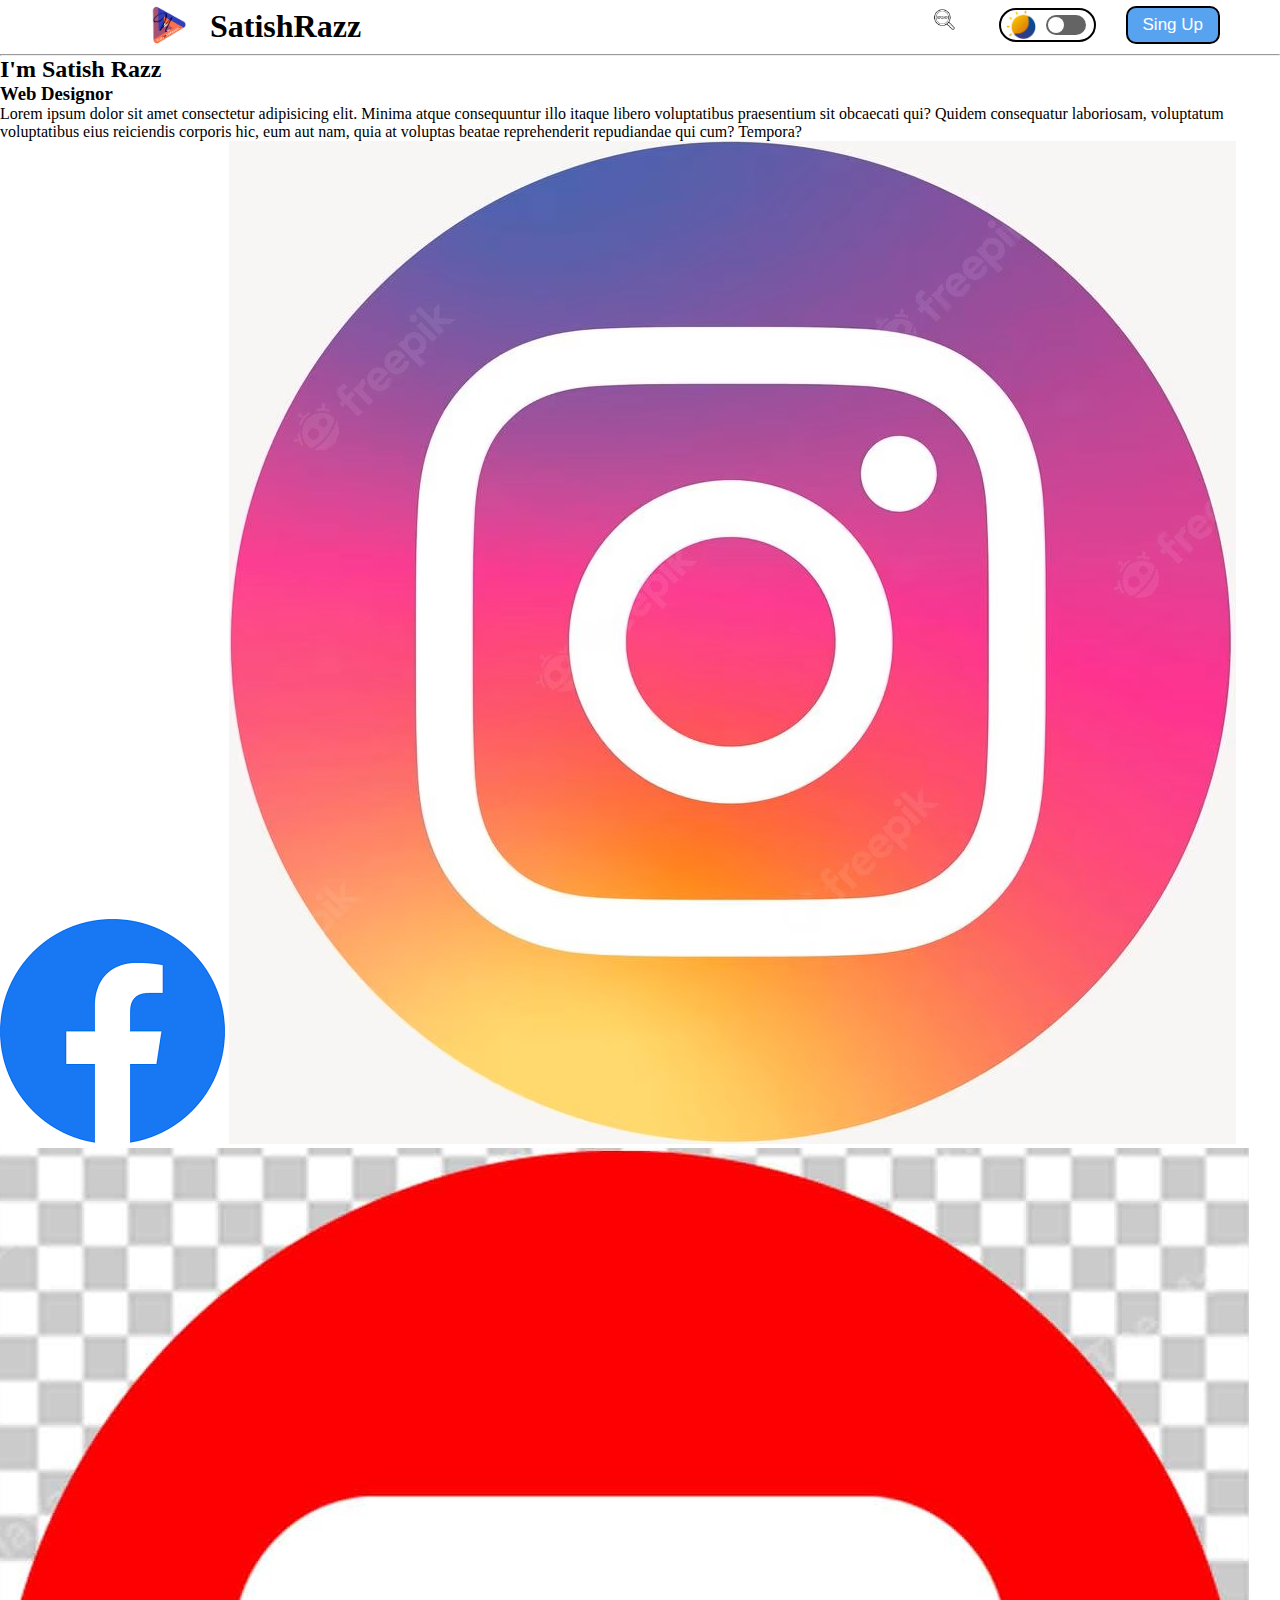
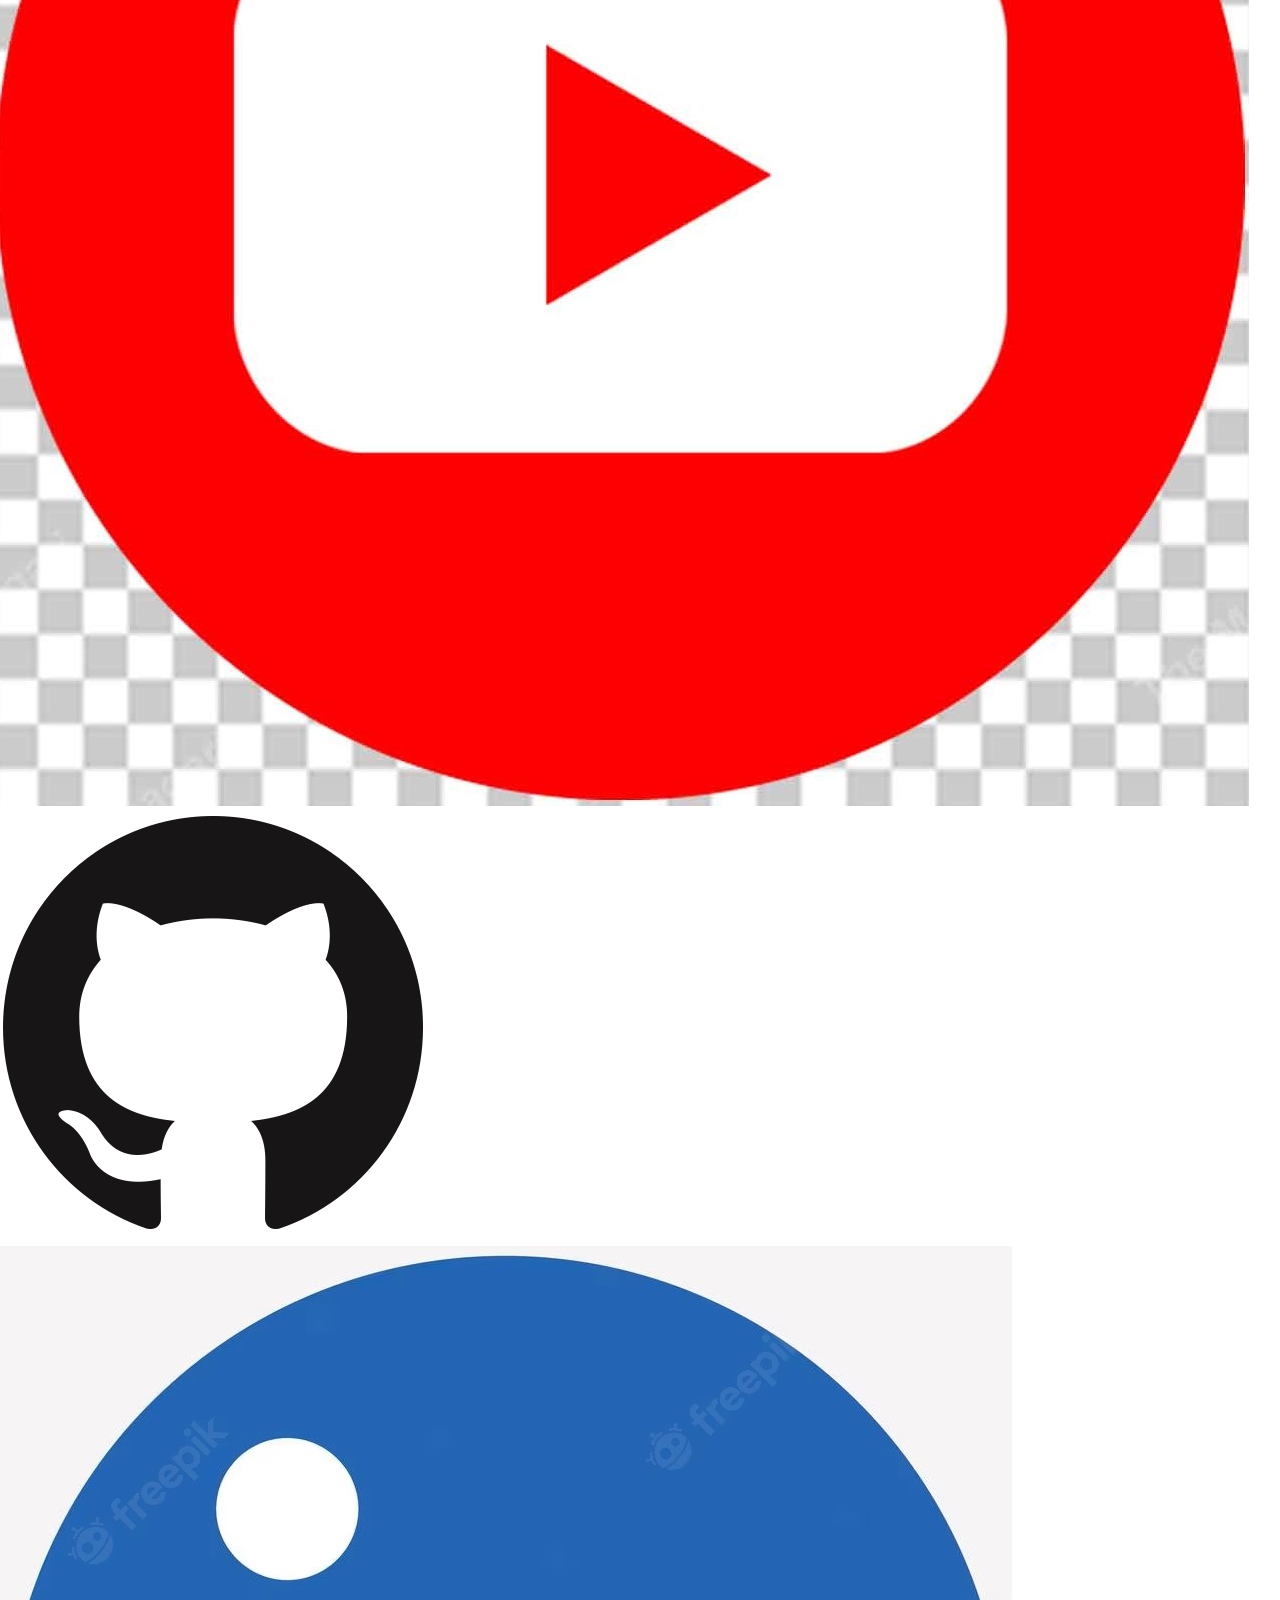
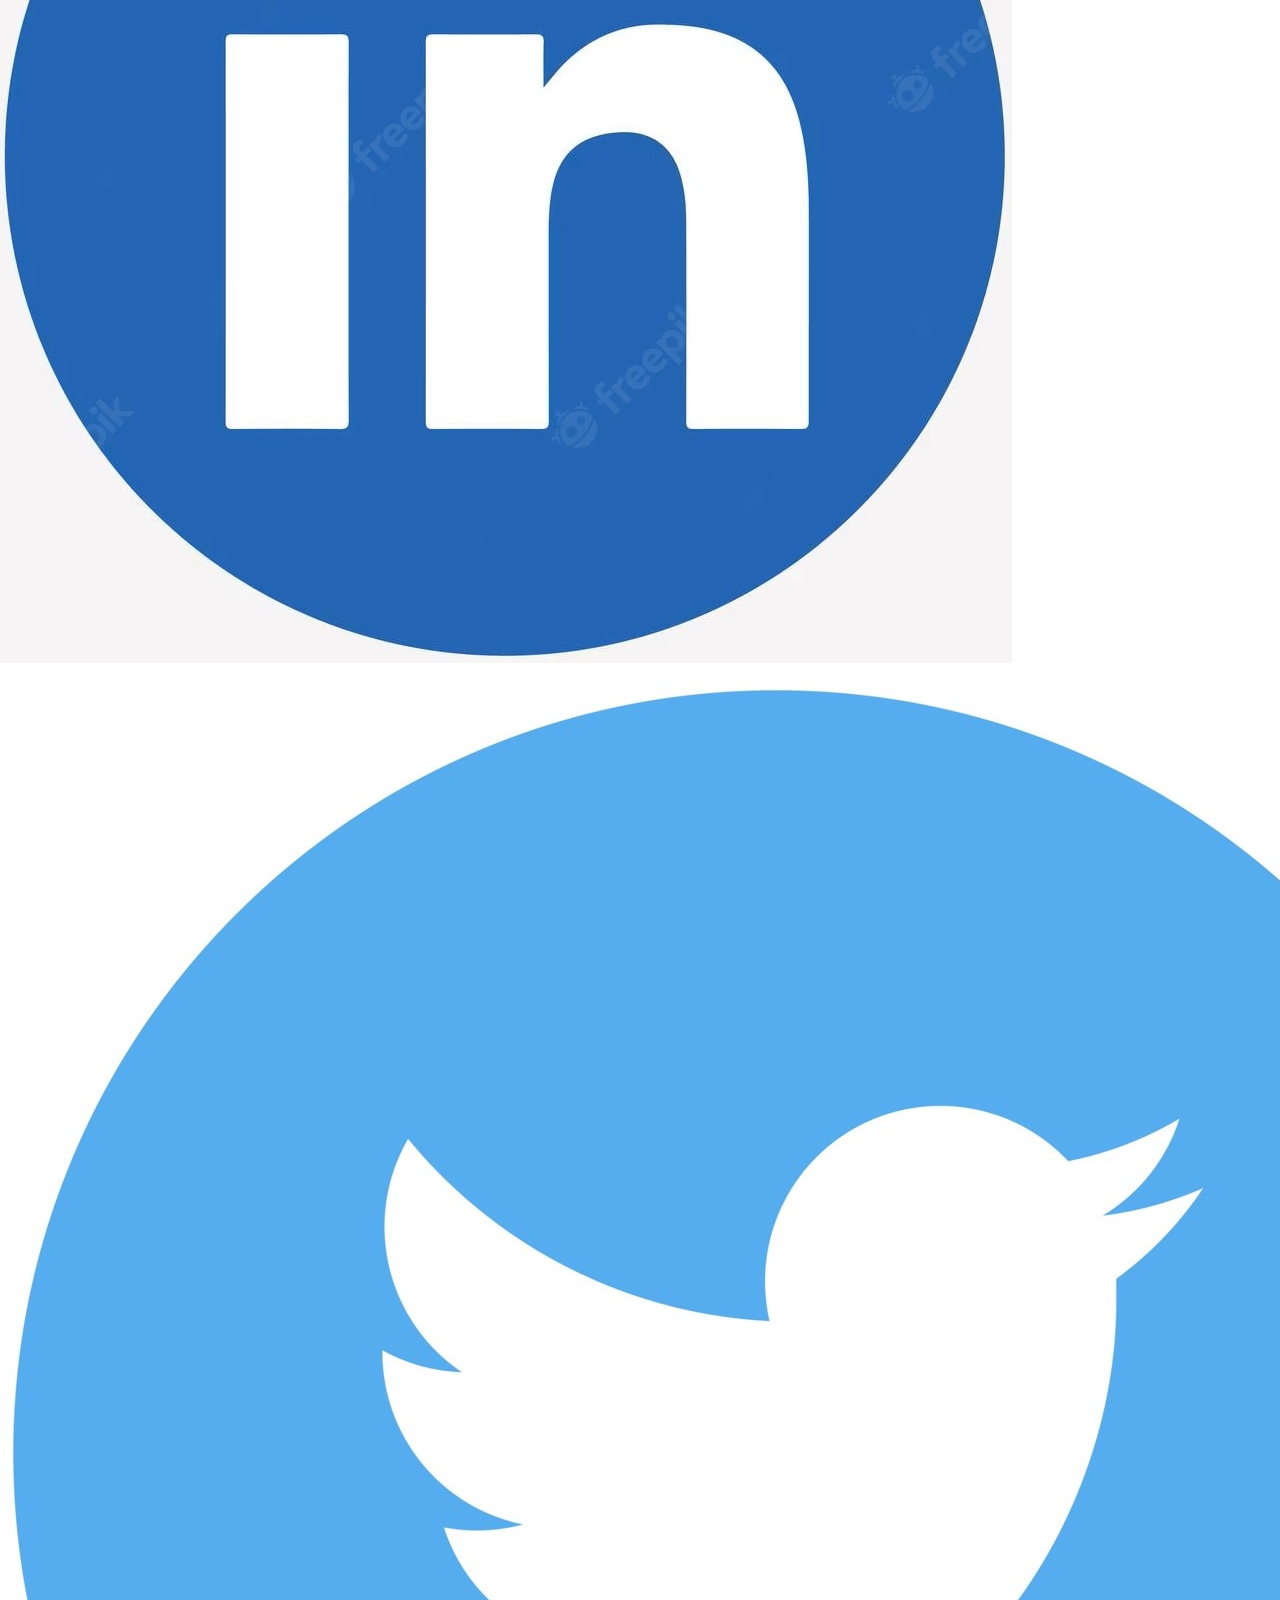
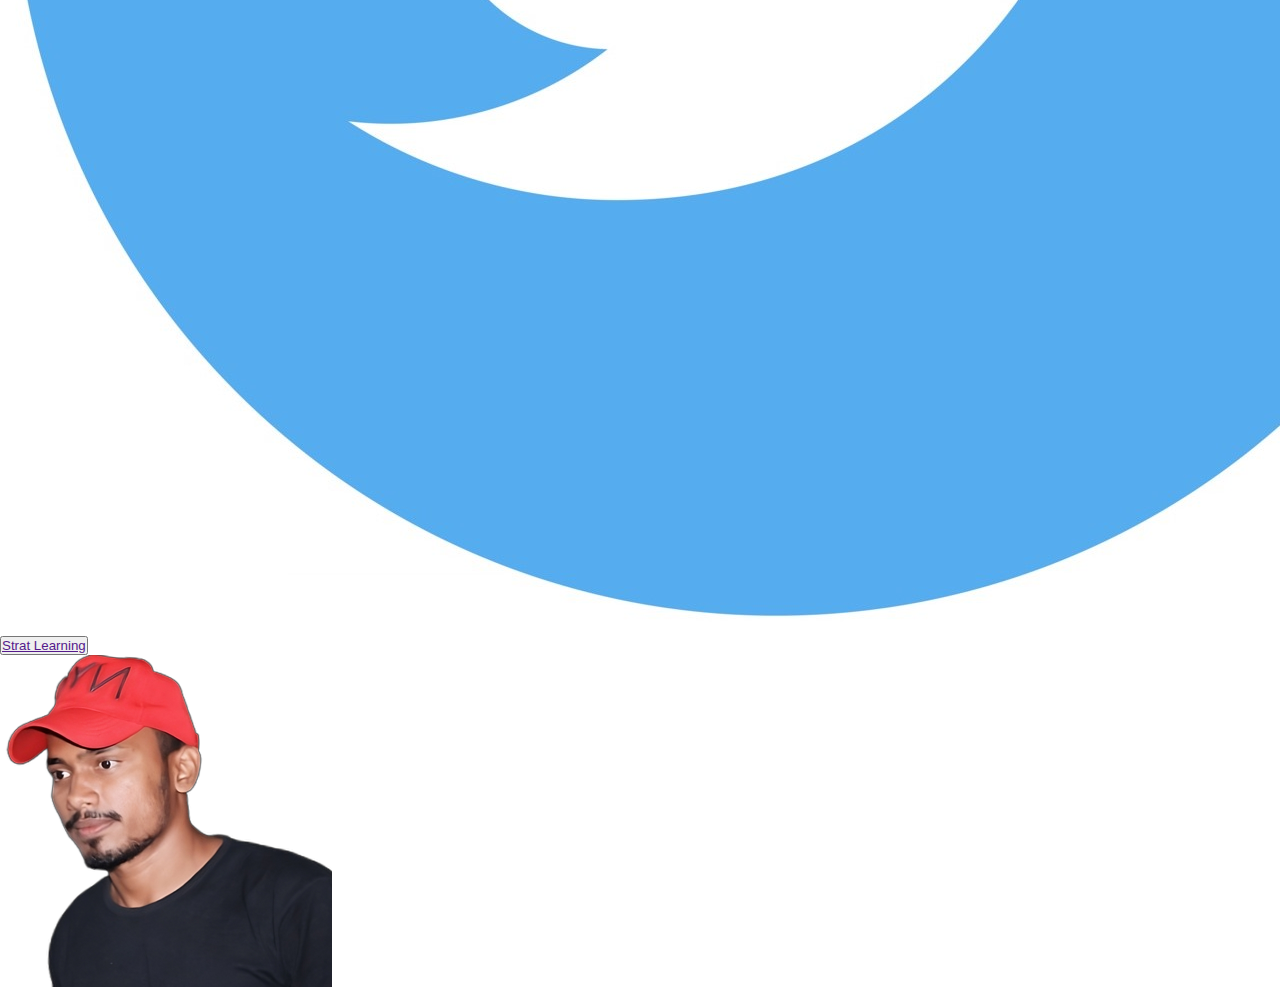
<file: own task/index.html>
<!DOCTYPE html>
<html lang="en">

<head>
    <meta charset="UTF-8">
    <meta name="viewport" content="width=device-width, initial-scale=1.0">
    <title>Portfolio</title>
    <link rel="shortcut icon" href="images/MyLogo.png" type="image/x-icon">
    <link rel="stylesheet" href="styles.css">
    <script src="index.js"></script>
    <script src="index2.js"></script>
</head>

<body>
    <header>
        <img id="logo" src="images/MyLogo.png" alt="logo">
        <h1 id="tname">SatishRazz</h1>
    </header>

    <a id="loginbtn" href="#">Sing Up</a>
    <div class="darkmode">
        <div class="toggle-container">
            <label class="switch">
                <input type="checkbox" id="mode-toggle">
                <span class="slider round"></span>
            </label>
        </div>
        <img src="images/sunimge.png" id="modeimg">
    </div>
    <div class="search-container">
        <div class="search-box">
            <input type="text" placeholder="Search..." id="searchInput">
            <button type="button" id="searchButton" class="search-button">
                <span class="search-icon"><img src="images/searchicon2.png" alt=""></span>
            </button>
        </div>
    </div>
    <hr>
    <main>
        <div class="content">
            <h2> I'm Satish Razz</h2>
            <h3>Web Designor</h3>
            <p>Lorem ipsum dolor sit amet consectetur adipisicing elit. Minima
                atque consequuntur illo itaque libero voluptatibus praesentium
                sit obcaecati qui? Quidem consequatur laboriosam, voluptatum
                voluptatibus eius reiciendis corporis hic, eum aut nam, quia at
                voluptas beatae reprehenderit repudiandae qui cum? Tempora?
        </div>

        <div class="icons">
            <a href="#"><img src="images/FB.png" alt="Facebook"></a>
            <a href="#"><img src="images/instagram.jpg" alt="Instagram"></a>
            <a href="#"><img src="images/YT.jpg" alt="Youtube"></a>
            <a href="#"><img src="images/GitHub.png" alt="Githud"></a>
            <a href="#"><img src="images/linkedin.jpg" alt=".in"></a>
            <a href="#"><img src="images/twitter.jpg" alt="Twiter"></a>
        </div>
        <button class="btn3"><a href>Strat Learning</a></button>
        <div>
            <img src="images/photo1.png" alt="image">
        </div>
    </main>
</body>

</html>
</file>
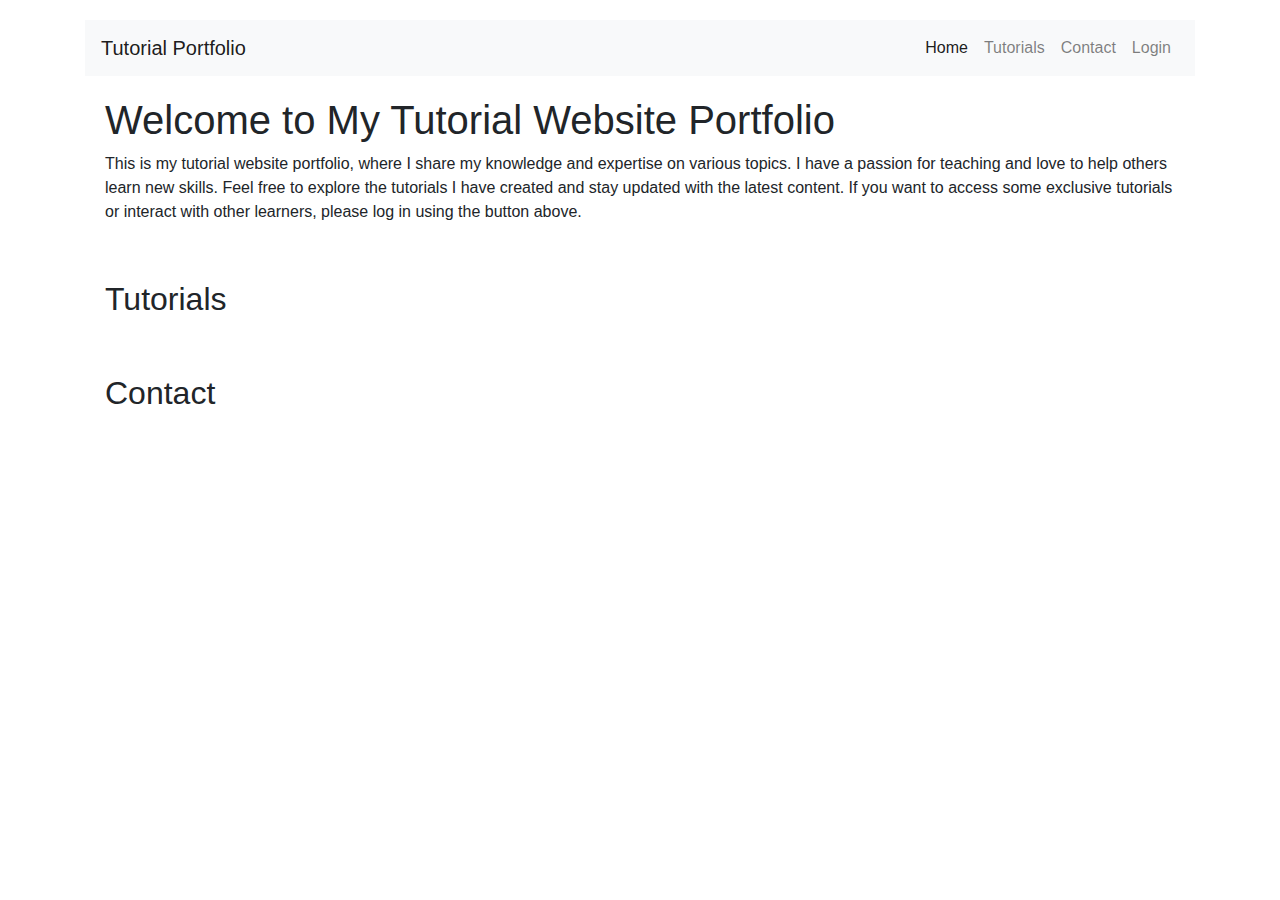
<file: Testing/ChatGPT/index.html>
<!DOCTYPE html>
<html lang="en">
    <head>
        <meta charset="UTF-8">
        <meta name="viewport" content="width=device-width, initial-scale=1.0">
        <title>Tutorial Website Portfolio</title>
        <!-- Latest compiled and minified CSS -->
        <link rel="stylesheet"
            href="https://maxcdn.bootstrapcdn.com/bootstrap/4.5.2/css/bootstrap.min.css">
        <!-- Your custom CSS file (if any) -->
        <link rel="stylesheet" href="styles.css">
    </head>
    <body>
        <!-- Your content will go here -->
        <div class="container">
            <!-- Navbar -->
            <nav class="navbar navbar-expand-lg navbar-light bg-light">
                <a class="navbar-brand" href="#">Tutorial Portfolio</a>
                <button class="navbar-toggler" type="button"
                    data-toggle="collapse" data-target="#navbarNav"
                    aria-controls="navbarNav" aria-expanded="false"
                    aria-label="Toggle navigation">
                    <span class="navbar-toggler-icon"></span>
                </button>
                <div class="collapse navbar-collapse" id="navbarNav">
                    <ul class="navbar-nav ml-auto">
                        <li class="nav-item active">
                            <a class="nav-link" href="#home">Home</a>
                        </li>
                        <li class="nav-item">
                            <a class="nav-link" href="#tutorials">Tutorials</a>
                        </li>
                        <li class="nav-item">
                            <a class="nav-link" href="#contact">Contact</a>
                        </li>
                        <li class="nav-item">
                            <a class="nav-link" href="#" data-toggle="modal"
                                data-target="#loginModal">Login</a>
                        </li>
                    </ul>
                </div>
            </nav>

            <!-- Login Popup -->
            <div class="modal fade" id="loginModal" tabindex="-1" role="dialog"
                aria-labelledby="loginModalLabel"
                aria-hidden="true">
                <!-- Your login modal content from the previous tutorial goes here -->
            </div>
            <!-- jQuery -->
            <script src="https://code.jquery.com/jquery-3.6.0.min.js"></script>

            <!-- Popper.js (required by Bootstrap) -->
            <script
                src="https://cdnjs.cloudflare.com/ajax/libs/popper.js/2.10.2/umd/popper.min.js"></script>

            <!-- Bootstrap JS -->
            <script
                src="https://maxcdn.bootstrapcdn.com/bootstrap/4.5.2/js/bootstrap.min.js"></script>

            <!-- Your custom JavaScript -->
            <script>
    $(document).ready(function () {
        // Show the login modal when the "Login" link is clicked
        $("#loginLink").click(function () {
            $("#loginModal").modal("show");
        });

        // Hide the login modal when the close button or backdrop is clicked
        $("#loginModal .close, #loginModal .modal-footer button").click(function () {
            $("#loginModal").modal("hide");
        });
    });
        </script>

            <!-- Home Section -->
            <div id="home" class="content">
                <h1>Welcome to My Tutorial Website Portfolio</h1>
                <p>
                    This is my tutorial website portfolio, where I share my
                    knowledge and expertise on various topics.
                    I have a passion for teaching and love to help others learn
                    new skills.
                    Feel free to explore the tutorials I have created and stay
                    updated with the latest content.
                    If you want to access some exclusive tutorials or interact
                    with other learners, please log in using the button above.
                </p>
            </div>

            <!-- Tutorials Section -->
            <div id="tutorials" class="content">
                <h2>Tutorials</h2>
                <p>
                    <!-- Add your tutorial content here -->
                </p>
            </div>

            <!-- Contact Section -->
            <div id="contact" class="content">
                <h2>Contact</h2>
                <p>
                    <!-- Add your contact information and form here -->
                </p>
            </div>
        </div>
    </body>
</html>
</file>
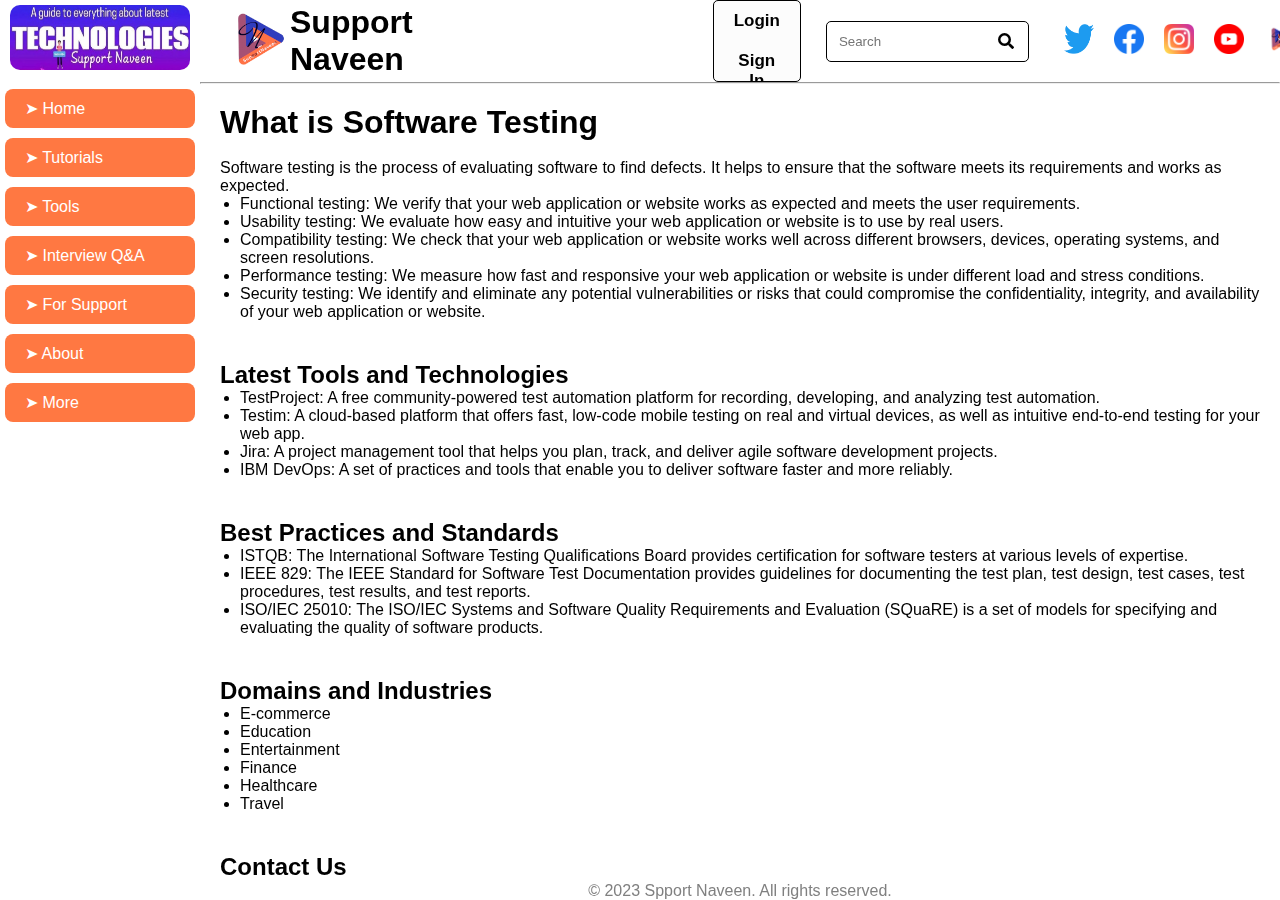
<file: Testing/Support Naveen/index.html>
<!DOCTYPE html>
<html lang="en">
  <head>
    <meta charset="UTF-8" />
    <meta name="viewport" content="width=device-width, initial-scale=1.0" />
    <title>SupportNaveen</title>
    <link rel="stylesheet" href="index.css" />
    <script src="script.js"></script>
    <link
      rel="stylesheet"
      href="https://cdnjs.cloudflare.com/ajax/libs/font-awesome/5.15.3/css/all.min.css"
    />
  </head>

  <body>
    <aside>
      <a href="index.html">
        <img class="bg" src="images/BG.jpg" alt="bg" />
      </a>
      <!-- <div class="h-text">
        <div class="h-animate">
          <span class="text first-text">I'm a &nbsp;</span>
          <span class="text sec-text">Developer</span>
        </div>
      </div> -->
      <!-- <svg width="0" height="0">
        <defs>
          <clipPath id="moon">
            <path
              d="m27.5,25c-6.904,0-12.5-5.596-12.5-12.5,0-5.75,3.897-10.606,9.196-12.055c22.843.155,21.44,0,20,0,8.954,0,0,8.954,0,20s8.954,20,20,20,20-8.954,20-20c0-1.44-.155-2.843-.445-4.196-1.449,5.3-6.296,9.196-12.055,9.196Z"
            />
          </clipPath>
        </defs>
      </svg> -->
      <div class="side-menu">
        <a href="index.html">➤ Home</a>
        <a href="tutorials.html">➤ Tutorials</a>
        <a href="tools.html">➤ Tools</a>
        <a href="interviewQ&A.html">➤ Interview Q&A</a>
        <a href="forsupport.html">➤ For Support</a>
        <a href="about.html">➤ About</a>
        <a href="more.html">➤ More</a>
      </div>
    </aside>

    <div class="main-body-wrapper">
      <header>
        <div class="toolbar">
          <div class="main-head">
            <a href="index.html">
              <img class="logo" src="images/MyLogo.png" alt="MLogo" />
            </a>
            <h1 class="title">Support Naveen</h1>
          </div>

          <div class="navlogin">
            <a href="loglogin.html" class="nlogin"><b>Login</b></a>
            <a href="loglogin.html"><b>Sign In</b></a>
          </div>

          <div class="search">
            <input type="text" placeholder="Search" />
            <i class="fa fa-search" id="i-search"></i>
          </div>

          <div class="social-links">
            <a
              href="https://twitter.com/supportnaveen"
              target="_blank"
              title="Twitter"
            >
              <img src="images\Twitter.webp" alt="Twitter" />
            </a>
            <a
              href="https://www.facebook.com/SupportNaveen"
              target="_blank"
              title="Facebook"
            >
              <img src="images/facebook.png" alt="facebook" />
            </a>
            <a
              href="https://www.instagram.com/supportnaveen/"
              target="_blank"
              title="Instagram"
            >
              <img src="images/instagram.png" alt="instagram" />
            </a>
            <a
              href="https://www.youtube.com/@SupportNaveen"
              target="_blank"
              title="Youtube"
            >
              <img src="images/youtube.png" alt="Youtube" />
            </a>
            <a href="#" target="_blank" title="For Support">
              <img src="images/MyLogo.png" alt="SupportNaveen" />
            </a>
          </div>
        </div>
      </header>
      <hr />
      <main>
        <section>
          <h1>What is Software Testing</h1>
          <br />
          <p>
            Software testing is the process of evaluating software to find
            defects. It helps to ensure that the software meets its requirements
            and works as expected.
          </p>
          <ul>
            <li>
              Functional testing: We verify that your web application or website
              works as expected and meets the user requirements.
            </li>
            <li>
              Usability testing: We evaluate how easy and intuitive your web
              application or website is to use by real users.
            </li>
            <li>
              Compatibility testing: We check that your web application or
              website works well across different browsers, devices, operating
              systems, and screen resolutions.
            </li>
            <li>
              Performance testing: We measure how fast and responsive your web
              application or website is under different load and stress
              conditions.
            </li>
            <li>
              Security testing: We identify and eliminate any potential
              vulnerabilities or risks that could compromise the
              confidentiality, integrity, and availability of your web
              application or website.
            </li>
          </ul>
        </section>
        <!-- <img src="images/BG.jpg" alt="search engine image" class="cimg"> -->
        <section>
          <h2>Latest Tools and Technologies</h2>
          <ul>
            <li>
              TestProject: A free community-powered test automation platform for
              recording, developing, and analyzing test automation.
            </li>
            <li>
              Testim: A cloud-based platform that offers fast, low-code mobile
              testing on real and virtual devices, as well as intuitive
              end-to-end testing for your web app.
            </li>
            <li>
              Jira: A project management tool that helps you plan, track, and
              deliver agile software development projects.
            </li>
            <li>
              IBM DevOps: A set of practices and tools that enable you to
              deliver software faster and more reliably.
            </li>
          </ul>
        </section>

        <section>
          <h2>Best Practices and Standards</h2>
          <ul>
            <li>
              ISTQB: The International Software Testing Qualifications Board
              provides certification for software testers at various levels of
              expertise.
            </li>
            <li>
              IEEE 829: The IEEE Standard for Software Test Documentation
              provides guidelines for documenting the test plan, test design,
              test cases, test procedures, test results, and test reports.
            </li>
            <li>
              ISO/IEC 25010: The ISO/IEC Systems and Software Quality
              Requirements and Evaluation (SQuaRE) is a set of models for
              specifying and evaluating the quality of software products.
            </li>
          </ul>
        </section>

        <section>
          <h2>Domains and Industries</h2>
          <ul>
            <li>E-commerce</li>
            <li>Education</li>
            <li>Entertainment</li>
            <li>Finance</li>
            <li>Healthcare</li>
            <li>Travel</li>
          </ul>
        </section>

        <section>
          <h2>Contact Us</h2>
          <p>
            We are confident that we can provide you with the best software
            testing services at an affordable price. Contact us today for a free
            consultation and quote!
          </p>
          <p>Welcome to Software Testing World</p>
          <p>
            Are you interested in learning more about software testing? Do you
            want to improve your skills and knowledge in this field? If yes,
            then you have come to the right place!
          </p>
          <p>
            Software testing is the process of verifying and validating that a
            software product or system meets the specified requirements and
            expectations of the stakeholders. It is an essential part of
            software development and maintenance that ensures the quality,
            reliability, and functionality of the software.
          </p>
          <p>
            Software testing can be performed manually or automatically, using
            various tools and techniques. It can also be done at different
            levels, such as unit testing, integration testing, system testing,
            user acceptance testing, etc. Software testing can also cover
            different aspects, such as functionality, usability, compatibility,
            performance, security, etc.
          </p>
          <p>
            Software testing is a dynamic and evolving field that requires
            continuous learning and improvement. That's why we have created this
            website to provide you with the best resources and guidance on
            software testing. Here you will find:
          </p>
          <ul>
            <li>Tutorials</li>
            <li>Videos</li>
            <li>Blogs</li>
            <li>Courses</li>
            <li>Community</li>
          </ul>
          <div class="page-top-button" onclick="scrollToTop()">Top</div>
        </section>
      </main>

      <footer>
        <p>&copy; 2023 Spport Naveen. All rights reserved.</p>
      </footer>
    </div>
  </body>
</html>
</file>
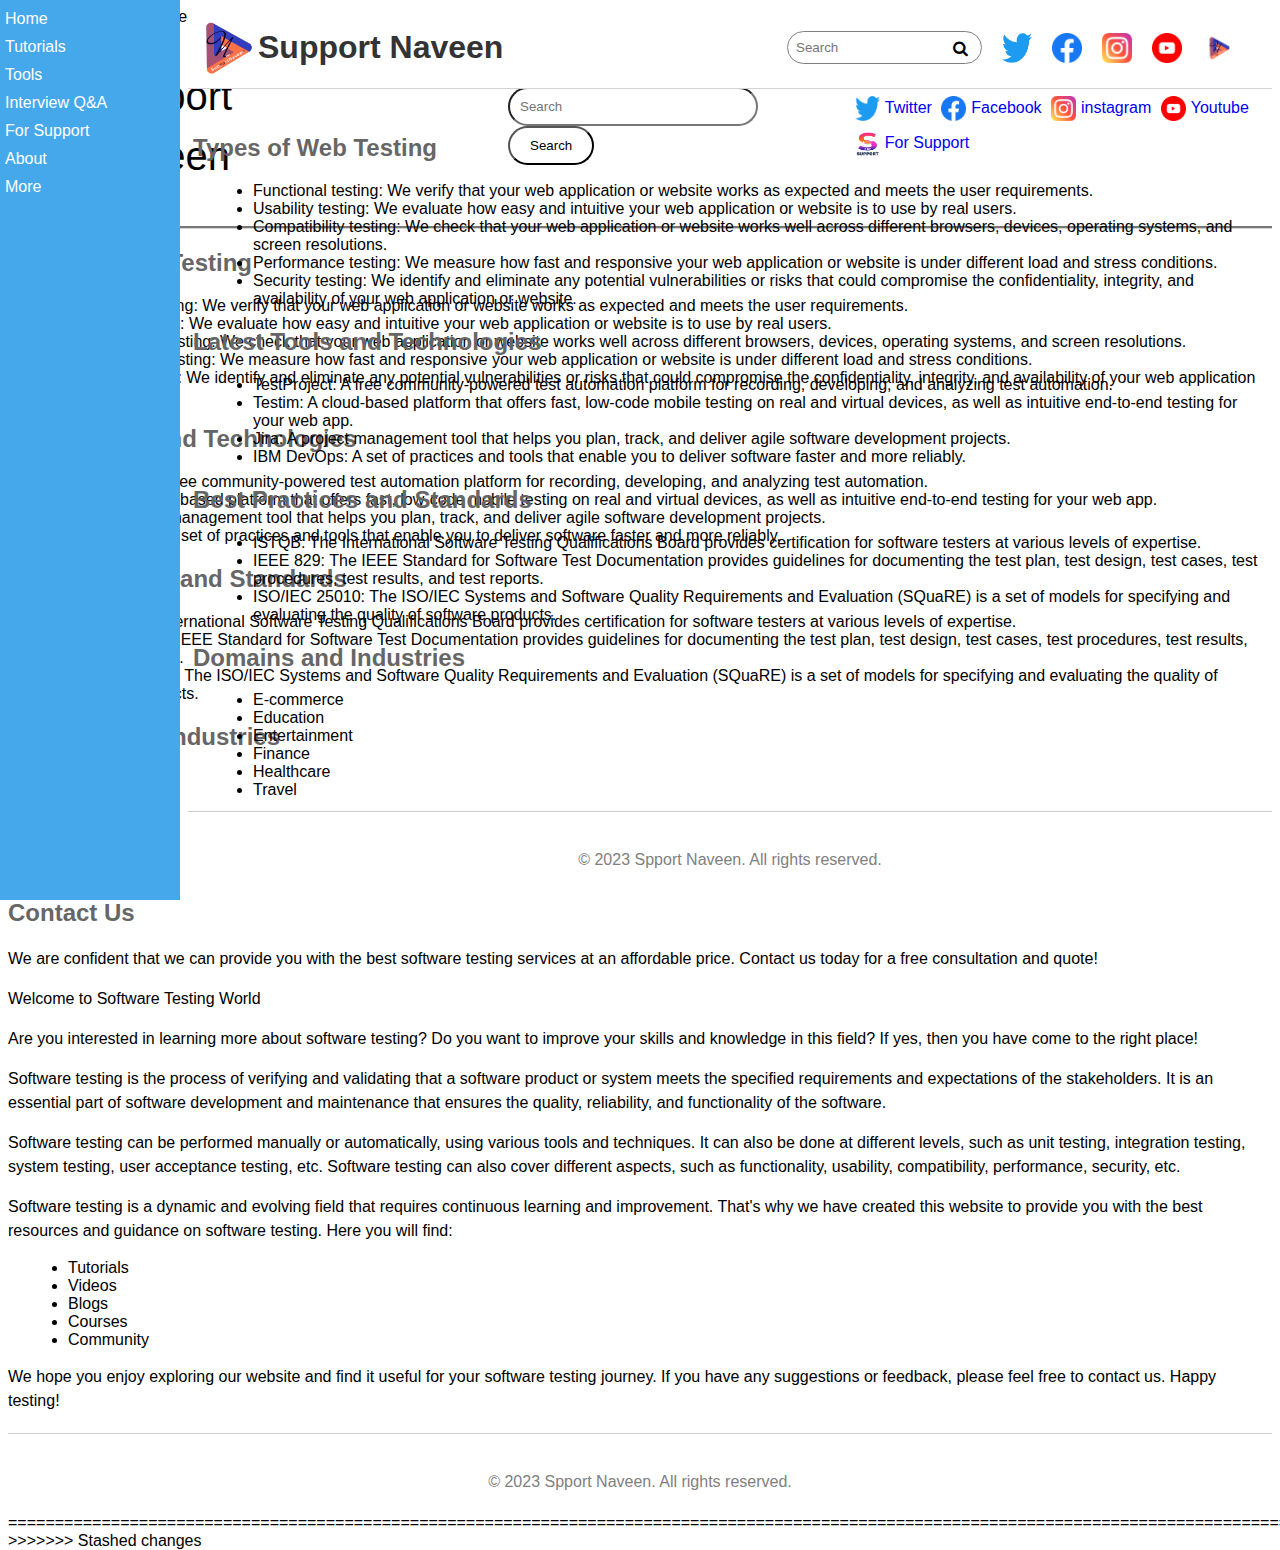
<file: Testing/Testing/index.html>
<<<<<<< Updated upstream
<!DOCTYPE html>
<html lang="en">
  <head>
    <meta charset="UTF-8" />
    <meta name="viewport" content="width=device-width, initial-scale=1.0" />
    <link
      rel="stylesheet"
      href="https://cdnjs.cloudflare.com/ajax/libs/font-awesome/4.7.0/css/font-awesome.min.css"
    />
    <title>SupportNaveen</title>
    <link rel="stylesheet" href="styles.css" />
  </head>

  <body>
    <aside>
      <div class="side-menu">
        <a href="https://www.w3schools.com/html/default.asp">Home</a>
        <a href="https://www.w3schools.com/css/default.asp">Tutorials</a>
        <a href="https://www.w3schools.com/js/default.asp">Tools</a>
        <a href="https://www.w3schools.com/java/default.asp">Interview Q&A</a>
        <a href="https://www.w3schools.com/python/default.asp">For Support</a>
        <a href="https://www.w3schools.com/sql/default.asp">About</a>
        <a href="https://www.w3schools.com/sql/default.asp">More</a>
      </div>
    </aside>

    <div class="main-body-wrapper">
      <header>
        <div class="main-head">
          <img class="logo" src="images/MyLogo.png" alt="" />
          <h1 class="title">Support Naveen</h1>
        </div>

        <div class="toolbar">
          <div class="search">
            <input type="text" placeholder="Search" />
            <i class="fa fa-search" id="i-search"></i>
          </div>

          <div class="social-links">
            <a href="https://twitter.com/supportnaveen" target="_blank">
              <img src="images\Twitter.webp" alt="Twitter" />
            </a>
            <a href="https://www.facebook.com/SupportNaveen" target="_blank">
              <img src="images/facebook.png" alt="facebook" />
            </a>
            <a href="https://www.instagram.com/supportnaveen/" target="_blank">
              <img src="images/instagram.png" alt="instagram" />
            </a>
            <a href="https://www.youtube.com/@SupportNaveen" target="_blank">
              <img src="images/youtube.png" alt="Youtube" />
            </a>
            <a href="#" target="_blank" title="For Support">
              <img src="images/MyLogo.png" alt="SupportNaveen" />
            </a>
          </div>
        </div>
      </header>

      <main>
        <div class="main-wrapper">
          <section>
            <h2>Types of Web Testing</h2>
            <ul>
              <li>
                Functional testing: We verify that your web application or
                website works as expected and meets the user requirements.
              </li>
              <li>
                Usability testing: We evaluate how easy and intuitive your web
                application or website is to use by real users.
              </li>
              <li>
                Compatibility testing: We check that your web application or
                website works well across different browsers, devices, operating
                systems, and screen resolutions.
              </li>
              <li>
                Performance testing: We measure how fast and responsive your web
                application or website is under different load and stress
                conditions.
              </li>
              <li>
                Security testing: We identify and eliminate any potential
                vulnerabilities or risks that could compromise the
                confidentiality, integrity, and availability of your web
                application or website.
              </li>
            </ul>
          </section>
          <!-- <img src="images/BG.jpg" alt="search engine image" class="cimg"> -->
          <section>
            <h2>Latest Tools and Technologies</h2>
            <ul>
              <li>
                TestProject: A free community-powered test automation platform
                for recording, developing, and analyzing test automation.
              </li>
              <li>
                Testim: A cloud-based platform that offers fast, low-code mobile
                testing on real and virtual devices, as well as intuitive
                end-to-end testing for your web app.
              </li>
              <li>
                Jira: A project management tool that helps you plan, track, and
                deliver agile software development projects.
              </li>
              <li>
                IBM DevOps: A set of practices and tools that enable you to
                deliver software faster and more reliably.
              </li>
            </ul>
          </section>

          <section>
            <h2>Best Practices and Standards</h2>
            <ul>
              <li>
                ISTQB: The International Software Testing Qualifications Board
                provides certification for software testers at various levels of
                expertise.
              </li>
              <li>
                IEEE 829: The IEEE Standard for Software Test Documentation
                provides guidelines for documenting the test plan, test design,
                test cases, test procedures, test results, and test reports.
              </li>
              <li>
                ISO/IEC 25010: The ISO/IEC Systems and Software Quality
                Requirements and Evaluation (SQuaRE) is a set of models for
                specifying and evaluating the quality of software products.
              </li>
            </ul>
          </section>

          <section>
            <h2>Domains and Industries</h2>
            <ul>
              <li>E-commerce</li>
              <li>Education</li>
              <li>Entertainment</li>
              <li>Finance</li>
              <li>Healthcare</li>
              <li>Travel</li>
            </ul>
          </section>

          <section>
            <h2>Contact Us</h2>
            <p>
              We are confident that we can provide you with the best software
              testing services at an affordable price. Contact us today for a
              free consultation and quote!
            </p>
            <p>Welcome to Software Testing World</p>
            <p>
              Are you interested in learning more about software testing? Do you
              want to improve your skills and knowledge in this field? If yes,
              then you have come to the right place!
            </p>
            <p>
              Software testing is the process of verifying and validating that a
              software product or system meets the specified requirements and
              expectations of the stakeholders. It is an essential part of
              software development and maintenance that ensures the quality,
              reliability, and functionality of the software.
            </p>
            <p>
              Software testing can be performed manually or automatically, using
              various tools and techniques. It can also be done at different
              levels, such as unit testing, integration testing, system testing,
              user acceptance testing, etc. Software testing can also cover
              different aspects, such as functionality, usability,
              compatibility, performance, security, etc.
            </p>
            <p>
              Software testing is a dynamic and evolving field that requires
              continuous learning and improvement. That's why we have created
              this website to provide you with the best resources and guidance
              on software testing. Here you will find:
            </p>
            <ul>
              <li>Tutorials</li>
              <li>Videos</li>
              <li>Blogs</li>
              <li>Courses</li>
              <li>Community</li>
            </ul>
          </section>
        </div>
      </main>
      <footer>
        <p>&copy; 2023 Spport Naveen. All rights reserved.</p>
      </footer>
    </div>
  </body>
</html>
=======
<!DOCTYPE html>
<html lang="en">

<head>
  <meta charset="UTF-8" />
  <meta name="viewport" content="width=device-width, initial-scale=1.0" />
  <title>Support Naveen</title>
  <link rel="icon" href="images/MyLogo.png" type="image/">
  <link rel="stylesheet" href="styles.css">
</head>

<body>
  <header>
    <nav>
      <div class="logo">
        <img src="images/MyLogo.png" alt="Logo">
        <p>Support Naveen</p>
      </div>
      <div class="search-bar">
        <input type="text" placeholder="Search">
        <button type="submit">Search</button>
      </div>

      <div class="icon">
        <ul>
          <a href="https://twitter.com/supportnaveen" target="_blank"><img src="images\Twitter.webp"
              alt="Twitter">Twitter</a>
          <a href="https://www.facebook.com/SupportNaveen" target="_blank"><img src="images/facebook.png"
              alt="facebook">Facebook</a>
          <a href="https://www.instagram.com/supportnaveen/" target="_blank"><img src="images/instagram.png"
              alt="instagram">instagram</a>
          <a href="https://www.youtube.com/@SupportNaveen" target="_blank"><img src="images/youtube.png"
              alt="Youtube">Youtube</a>
          <a href="#" target="_blank"><img src="images/support.png" alt="SupportNaveen">For Support</a>
        </ul>
      </div>
    </nav>
  </header>

  <section>
    <h2>Types of Web Testing</h2>
    <ul>
      <li>Functional testing: We verify that your web application or website works as expected and meets the user
        requirements.</li>
      <li>Usability testing: We evaluate how easy and intuitive your web application or website is to use by real
        users.</li>
      <li>Compatibility testing: We check that your web application or website works well across different browsers,
        devices, operating systems, and screen resolutions.</li>
      <li>Performance testing: We measure how fast and responsive your web application or website is under different
        load and stress conditions.</li>
      <li>Security testing: We identify and eliminate any potential vulnerabilities or risks that could compromise the
        confidentiality, integrity, and availability of your web application or website.</li>
    </ul>
  </section>
  <!-- <img src="images/BG.jpg" alt="search engine image" class="cimg"> -->
  <section>
    <h2>Latest Tools and Technologies</h2>
    <ul>
      <li>TestProject: A free community-powered test automation platform for recording, developing, and analyzing test
        automation.</li>
      <li>Testim: A cloud-based platform that offers fast, low-code mobile testing on real and virtual devices, as
        well as intuitive end-to-end testing for your web app.</li>
      <li>Jira: A project management tool that helps you plan, track, and deliver agile software development
        projects.</li>
      <li>IBM DevOps: A set of practices and tools that enable you to deliver software faster and more reliably.</li>
    </ul>
  </section>

  <section>
    <h2>Best Practices and Standards</h2>
    <ul>
      <li>ISTQB: The International Software Testing Qualifications Board provides certification for software testers at
        various levels of expertise.</li>
      <li>IEEE 829: The IEEE Standard for Software Test Documentation provides guidelines for documenting the test
        plan, test design, test cases, test procedures, test results, and test reports.</li>
      <li>ISO/IEC 25010: The ISO/IEC Systems and Software Quality Requirements and Evaluation (SQuaRE) is a set of
        models for specifying and evaluating the quality of software products.</li>
    </ul>
  </section>

  <section>
    <h2>Domains and Industries</h2>
    <ul>
      <li>E-commerce</li>
      <li>Education</li>
      <li>Entertainment</li>
      <li>Finance</li>
      <li>Healthcare</li>
      <li>Travel</li>
    </ul>
  </section>

  <section>
    <h2>Contact Us</h2>
    <p>We are confident that we can provide you with the best software testing services at an affordable price. Contact
      us
      today for a free consultation and quote!</p>
    <p>Welcome to Software Testing World</p>
    <p>Are you interested in learning more about software testing? Do you want to improve your skills and knowledge in
      this field? If yes, then you have come to the right place!</p>
    <p>Software testing is the process of verifying and validating that a software product or system meets the specified
      requirements and expectations of the stakeholders. It is an essential part of software development and
      maintenance that ensures the quality, reliability, and functionality of the software.</p>
    <p>Software testing can be performed manually or automatically, using various tools and techniques. It can also be
      done at different levels, such as unit testing, integration testing, system testing, user acceptance testing,
      etc. Software testing can also cover different aspects, such as functionality, usability, compatibility,
      performance, security, etc.</p>
    <p>Software testing is a dynamic and evolving field that requires continuous learning and improvement. That's why we
      have created this website to provide you with the best resources and guidance on software testing. Here you
      will find:</p>
    <ul>
      <li>Tutorials</li>
      <li>Videos</li>
      <li>Blogs</li>
      <li>Courses</li>
      <li>Community</li>
    </ul>
    <!-- Existing content -->
    <button id="go-to-top">Go to Top</button>
    <p>We hope you enjoy exploring our website and find it useful for your software testing journey. If you have any
      suggestions or feedback, please feel free to contact us. Happy testing!</p>
  </section>
  <footer>
    <script src="script.js"></script>
    <p>&copy; 2023 Spport Naveen. All rights reserved.</p>
  </footer>
</body>

</html>
=================================================================================================================================================================================
<!-- 
<head>
  <meta charset="UTF-8" />
  <meta name="viewport" content="width=device-width, initial-scale=1.0" />
  <title>Support Naveen</title>
  <link rel="icon" href="images/MyLogo.png" type="image/" />
  <link rel="stylesheet" href="styles.css" />
</head>
<header1>
  <img src="images/MyLogo.png" alt="Logo" class="Logo" />
  <h1>Support Naveen</h1>
</header1> -->

<body></body>

</html>
>>>>>>> Stashed changes
</file>
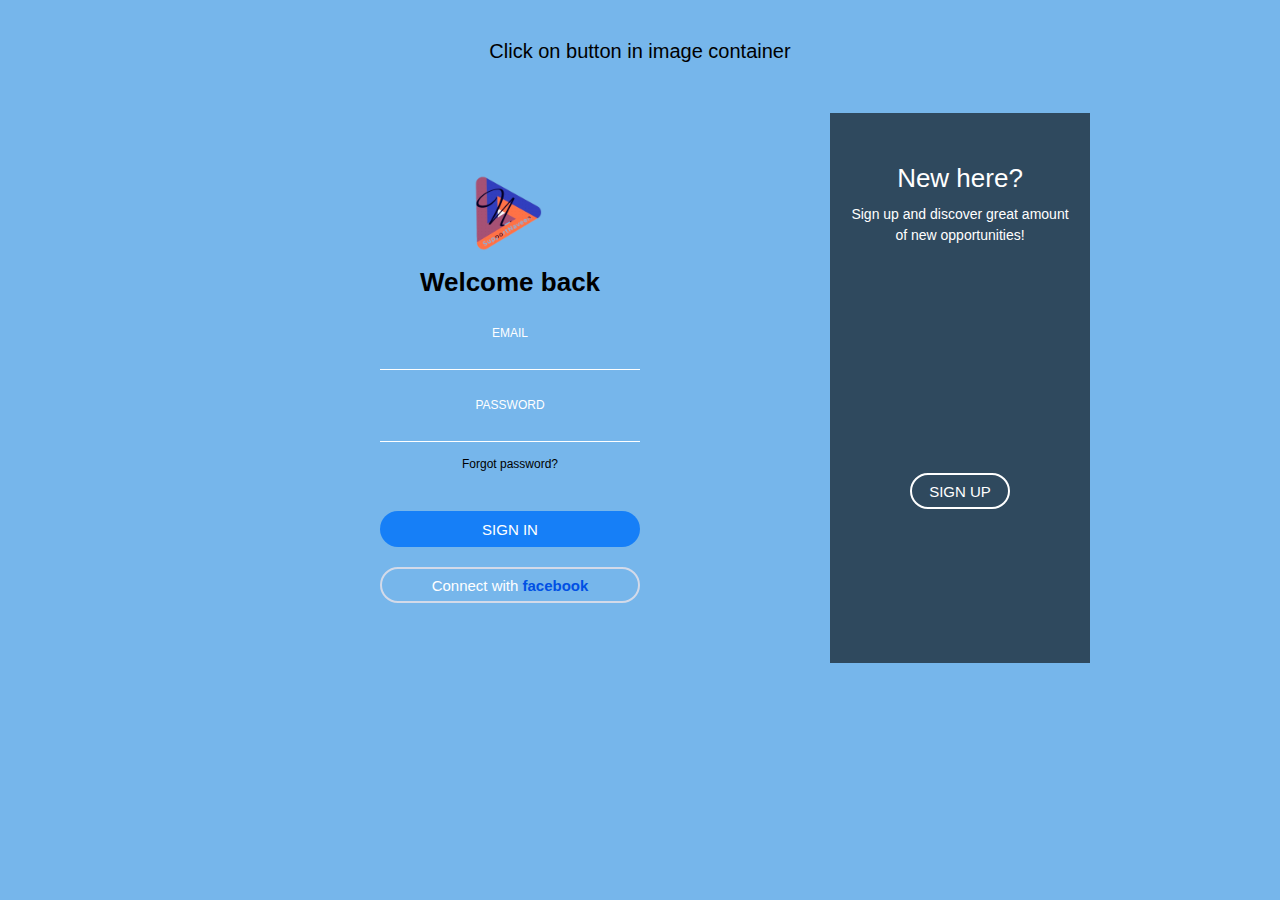
<file: Testing/Support Naveen/loglogin.html>
<!DOCTYPE html>
<html lang="en">
  <head>
    <meta charset="UTF-8" />
    <meta http-equiv="X-UA-Compatible" content="IE=edge" />
    <meta name="viewport" content="width=device-width, initial-scale=1.0" />
    <title>Login</title>
    <link rel="stylesheet" href="loglogin.css" />
  </head>
  <body>
    <p class="tip">Click on button in image container</p>

    <div class="cont">
      <div class="form sign-in">
        <div class="main-head">
          <a href="index.html">
            <img class="logo" src="images/MyLogo.png" alt="MLogo" />
          </a>
        </div>
        <h2>Welcome back</h2>
        <label>
          <span>Email</span>
          <input type="email" />
        </label>
        <label>
          <span>Password</span>
          <input type="password" />
        </label>
        <p class="forgot-pass">Forgot password?</p>
        <button type="button" class="submit">Sign In</button>
        <button type="button" class="fb-btn">
          Connect with <span>facebook</span>
        </button>
      </div>
      <div class="sub-cont">
        <div class="img">
          <div class="img__text m--up">
            <h2>New here?</h2>
            <p>Sign up and discover great amount of new opportunities!</p>
          </div>
          <div class="img__text m--in">
            <h2>One of us?</h2>
            <p>
              If you already has an account, just sign in. We've missed you!
            </p>
          </div>
          <div class="img__btn">
            <span class="m--up">Sign Up</span>
            <span class="m--in">Sign In</span>
          </div>
        </div>
        <div class="form sign-up">
          <div class="main-head">
            <a href="index.html">
              <img class="logo" src="images/MyLogo.png" alt="MLogo" />
            </a>
          </div>
          <h2>Time to feel like home,</h2>
          <label>
            <span>Name</span>
            <input type="text" />
          </label>
          <label>
            <span>Email</span>
            <input type="email" />
          </label>
          <label>
            <span>Password</span>
            <input type="password" />
          </label>
          <button type="button" class="submit">Sign Up</button>
          <button type="button" class="fb-btn">
            Join with <span>facebook</span>
          </button>
        </div>
      </div>
    </div>

    <script src="script.js"></script>
  </body>
</html>
</file>
<file: own task/styles.css>
* {
    margin: 0;
    padding: 0;
    box-sizing: border-box;
}

body {
    background-color: var(--bg-color);
}

header {
    display: inline-flex;
}

#logo {
    margin-left: 140px;
    height: 50px;
    width: 50px;
}

#tname {
    margin-left: 20px;
    margin-top: 8px;
}

#loginbtn {
    float: right;
    margin-right: 60px;
    font-size: 17px;
    margin-top: 6px;
    border: 2px solid black;
    border-radius: 10px;
    background-color: #58a3ef;
    text-decoration: none;
    color: rgb(255, 255, 255);
    padding: 7px 15px;
    font-family: 'Poppins', sans-serif;
}

#loginbtn:hover {
    background-color: orange;
    color: #000000;
}

/* --------------------Dark mode Toggle------------------------  */

.darkmode {
    /* align-items: center; */
    float: right;
    margin-right: 30px;
    margin-top: 8px;
    /* padding: 5px 5px; */
    border: 2px solid black;
    border-radius: 30px;
}

:root {
    --bg-color: #ffffff;
    --text-color: #ffffff;
}

#modeimg {
    float: right;
    margin-right: 10px;
    width: 30px;
    margin-left: 5px;
}

.darkmode .toggle-container {
    margin-top: 5px;
    margin-right: 8px;
    float: right;
}

.switch {
    position: relative;
    display: inline-block;
    width: 40px;
    height: 20px;
}

.switch input {
    display: none;
}

.slider {
    position: absolute;
    cursor: pointer;
    top: 0;
    left: 0;
    right: 0;
    bottom: 0;
    background-color: #656464;
    transition: 0.4s;
    border-radius: 20px;
}

.slider:before {
    position: absolute;
    content: "";
    height: 16px;
    width: 16px;
    left: 2px;
    bottom: 2px;
    background-color: white;
    transition: 0.4s;
    border-radius: 50%;
}

input:checked+.slider {
    background-color: #2196F3;
}

input:checked+.slider:before {
    transform: translateX(20px);
}

.dark-mode {
    --bg-color: #ffffff;
    --text-color: #000000;
}

/* -------------------Dark mode Toggle---------------------------  */


/* ---------------Search engine ----------------------- */

.search-container {

    margin-right: 40px;
    margin-top: 5px;
    float: right;
    /* align-items: center; */
}

.search-box {
    position: relative;
}

.search-box input {
    padding: 8px;
    border: none;
    border-radius: 5px;
    width: 0;
    transition: width 0.2s ease-in-out;
}

.search-box.active input {
    width: 300px;
}

.search-button {
    border: none;
    background-color: transparent;
    cursor: pointer;
    transition: transform 0.3s ease-in-out;
}

.search-button:hover {
    transform: rotate(360deg);
}

.search-icon {
    /* font-size: 25px; */
    color: white;
    display: inline-block;


}

.search-icon img {
    width: 30px;
    height: 30px;
}




/* ---------------Search engine ----------------------- */
/* .content {
    margin-left: 10%;
    padding-left: 10px;
    margin-top: 10%;
}

.content h2 {
    font-size: 50px;
    font-weight: 900;
    font-style: none;
    padding-top: -80px;
}

.content h3 {
    font-size: 40px;
}

.content p {
    font-size: 20px;
    width: 50%;
    padding-bottom: 90px;
    font-style: italic;
}

.icons a img {
    display: block;
    align-items: center;
    margin-left: 50px;
    margin-top: 10px;
    width: 60px;
    height: 60px;
    /* border: 5px solid black; */
    border-radius: 60%;
}

.btn3 {
    margin-left: 200px;
    font-size: 50px;
    padding-top: -200px;
}

.img {
    display: flex;
    position: relative;
    float: right;
    align-items: center;
    margin-left: 100px;
} */
</file>
<file: Testing/ChatGPT/styles.css>
/* styles.css */

body {
    padding-top: 20px;
}

.content {
    padding: 20px;
}

/* Add any other custom styles as needed */
</file>
<file: Testing/Support Naveen/index.css>
* {
  margin: 0;
  padding: 0;
  box-sizing: border-box;
}

body {
  /* height: 100vh; */
  font-family: Arial, sans-serif;
  /* position: relative; */
}

aside {
  transition-property: all;
  transition-duration: 200ms;
  transition-timing-function: ease-out;
  text-align: left;
  top: 0;
  bottom: 0;
  height: 100%;
  width: 200px;
  background-color: hsl(0, 0%, 100%)
  z-index: 1400 !important;
}

aside:hover {
  opacity: 1;
  left: 0px;
}

.bg {
  margin-top: 5px;
  margin-left: 10px;
  border-radius: 10px;
  height: 65px;
  width: 180px;
}

/* .h-text {
  padding-top: 40px;
  margin-left: 10px;
  animation: typing 3s steps(10) infinite;
}

.h-animate .text {
  position: relative;
  color: #00c9F3;
  font-size: 25px;
  font-weight: 600;
  animation: typing 3s steps(10) infinite;
}


.h-animate .text.first-text{
  color: #000000;
}

@keyframes typing {
  40%, 60%{
    left: calc(100% + 4px);
  }
  100%{
    left: 0%;
  }
} */

/* * {
  border: 0;
  box-sizing: border-box;
  margin: 0;
  padding: 0;
}

:root {
  --hue: 223;
  --bg:
  hsl(var(--hue),10%,90%);
  --fg:
  hsl(var(--hue),10%,10%);
  --light-sh:
  hsla(var(--hue),10%,95%,0.5);
  --dark-sh:
  hsla(var(--hue),10%,15%,0.4);
} */

/* header,
.toolbar,
.main-head,
h1  {
  font-size: 31px;
  color: #202022;
  font-family: montserrat, sans-serif;
  position: absolute;
  left: 50%;
  top: 50%;
  text-transform: uppercase;
  font-weight: normal;
  margin-left: -264px;
  margin-top: -20px;
  pointer-events: none;

} */

/* header {
  background: none;
  justify-content: space-between;
  background-color: rgb(255, 255, 255);
  border-bottom: 1px solid rgb(255, 255, 255);
} */

footer {
  text-align: center;
}

footer p {
  color: gray;
}

/* main {
  padding: 5px;
} */

header,
.main-head,
.social-links,
.toolbar {
  display: flex;
  align-items: center;
}


.side-menu {
  display: flex;
  flex-direction: column;
  padding: 5px;
  
}

.side-menu a {
  display: inline-block;
  padding: 10px 20px;
  background-color: hsl(17, 100%, 63%);
  color: #ffffff;
  text-align: left;
  text-decoration: none;
  border: rgb(0, 60, 255);
  border-radius: 8px;
  cursor: pointer;
  font-size: 16px;
  margin-top: 10px;
}

.side-menu a:hover {
  background-color: #4762fc;
}

.side-menu a:active {
  background-color: #dd53ff;

}

/* .sparkle path {
  color: hsl(0 0%calcc((var(--active, 0)* 70%)+ var(--base)));
  transform-box: fill-box;
  transform-origin: center;
  fill: currentColor;
  stroke: currentColor;
  animation-delay: calc((var(--transition) * 1.5) + (var(--delay) * 1s));
  animation-duration: 0.6s;
  transition: color var(--transition);
} */

.main-body-wrapper {
  display: flex;
  flex-direction: column;
  position: absolute;
  top: 0;
  bottom: 0;
  right: 0;
  left: 200px;
  background: transparent;
  backdrop-filter: blur(10px);

}

.main-body-wrapper main {
  overflow: auto;

}



/* ############# */

.main-head img {
  width: 70px;
  height: 70px;
  margin-left: 20px;
}


.social-links img {
  width: 30px;
  height: 30px;
  margin: 0px 10px;
}

.social-links a {
}

.social-links {
  margin-right: 30px;
}

.search {
  position: relative;
  margin: 0px 25px;
}
.search input {
  padding: 12px;
  border: 1px solid rgb(0, 0, 0);
  border-radius: 5px;
}

.search #i-search {
  position: absolute;
  top: 50%;
  left: 85%;
  transform: translateY(-50%);
  cursor: pointer;
}

.navlogin {
  background-color: hsl(0, 0%, 99%);
  border: 1px solid black;
  overflow: hidden;
  border-radius: 5px;
  float: right;
  margin-left: 300px;
}

.navlogin a {
  float: right;
  color: rgb(0, 0, 0);
  text-align: center;
  padding: 10px 20px;
  text-decoration: none;
  font-size: 17px;
  float: right;
  height: 40px;
  
}

.navlogin a:hover {
  background-color: #61b3ff;
  color: rgb(255, 255, 255);
  border-radius: 5px;
  float: right;
  font-size: 18px;
  transform: translate(255px,255px,255px);
}

.page-top-button {
  display: none;
  position: fixed;
  bottom: 30px;
  right: 30px;
  padding: 10px;
  background-color: #007bff;
  color: #ffffff;
  cursor: pointer;
  border-radius: 5px;
}

.page-top-button:hover {
  background-color: #0056b3;
}

/* .forsupport {
  font-family: Arial, sans-serif;
  line-height: 1.6;
  margin: 20px;
}

.forsupport h1 {
  color: #0066cc;
}

.forsupport p {
  color: #444;
}
.forsupport ul {
  list-style: disc;
  margin-left: 20px;
} */

.highlight {
  background-color: #f2f2f2;
  padding: 5px;
  border-radius: 5px;
}
.contact-links {
  margin-top: 20px;
}
.contact-links a {
  display: inline-block;
  margin-right: 10px;
  color: #0066cc;
  text-decoration: none;
}

.head {
  background-color: #f1f1f1;
  padding: 20px;
  text-align: center;
}

.head h1 {
  margin-bottom: 10px;
}

section {
  padding: 20px;
}

section h2 {
  margin-top: 0;
}

section ul {
  list-style: disc;
  margin-left: 20px;
}

h3 {
  background-color: #f1f1f1;
  padding: 10px;
  text-align: center;
}
</file>
<file: Testing/Testing/styles.css>
<<<<<<< Updated upstream
* {
  margin: 0;
  padding: 0;
  box-sizing: border-box;
}

body {
  height: 100vh;
  font-family: Arial, sans-serif;
  position: relative;
}

aside {
  position: fixed;
  left: 0;
  top: 0;
  bottom: 0;
  height: 100%;
  width: 180px;
  background-color: #45a8eb;
  z-index: 1200 !important;
}

header {
  justify-content: space-between;
  background-color: white;
  border-bottom: 1px solid lightgray;
}

footer {
  text-align: center;
}

footer p {
  color: gray;
}

main {
  padding: 5px;
}

header,
.main-head,
.social-links,
.toolbar {
  display: flex;
  align-items: center;
}

.side-menu {
  display: flex;
  flex-direction: column;
  padding: 5px;
}

.side-menu a {
  text-decoration: none;
  padding: 5px 0px;
  border-radius: 5px;
  width: 100%;
  color: white;
}

.main-body-wrapper {
  display: flex;
  flex-direction: column;
  position: absolute;
  top: 0;
  bottom: 0;
  right: 0;
  left: 180px;
}

/* ############# */

.main-head img {
  width: 70px;
  height: 70px;
}

.social-links img {
  width: 30px;
  height: 30px;
  margin: 0px 10px;
}

.social-links {
  margin-right: 30px;
}

.main-body-wrapper main {
  overflow: auto;
}

.search {
  position: relative;
  margin: 0px 10px;
}
.search input {
  padding: 8px;
  border: 1px solid gray;
  border-radius: 20px;
}
.search #i-search {
  position: absolute;
  top: 50%;
  left: 85%;
  transform: translateY(-50%);
  cursor: pointer;
}
=======
* {
  margin: 0;
  padding: 0;
}

.icon ul a {
  /* vertical-align: middle; */
  text-decoration: none;
  font-family: Arial, Helvetica, sans-serif;
}

.icon img {
  vertical-align: middle;
  width: 25px;
  height: 25px;
  padding: 5px;
}

/* Apply some basic styles to the navigation bar */
nav {
  font-family: "Franklin Gothic Medium", "Arial Narrow", Arial, sans-serif;
  background-color: #ffffff;
  color: #000000;
  display: flex;
  align-items: center;
  font-style: Arial;
  border-bottom: 2px solid #797977;
  transition: top 0.3s;
}

.logo {
  display: flex;
  align-items: center;
  font-size: 40px;
}

.logo img {
  vertical-align: middle;
  height: 60px;
  margin-right: 12px;
  margin-left: 12px;
}

.heading {
  flex-grow: 1px;
  font-size: 25px;
}

.search-bar {
  color: #000000;
  margin-left: 400px;
  border-radius: 30px;
}

.search-bar input {
  background-color: #ffffff;
  width: 250px;
  padding: 10px;
  border-radius: 30px;
}

.search-bar button {
  padding: 10px 20px;
  background-color: #ffffff55;
  color: #000000;
  border-radius: 30px;
  cursor: pointer;
}

body {
  font-family: Arial, sans-serif;
}

h1 {
  color: #333;
  font-size: 32px;
}

h2 {
  color: #666;
  font-size: 24px;
}

header,
footer,
section {
  margin-bottom: 20px;
}

ul {
  list-style-type: disc;
  margin-left: 20px;
}

p {
  line-height: 1.5;
}

footer {
  border-top: 1px solid #ccc;
  padding-top: 20px;
}

footer ul {
  columns: 2;
}

footer li {
  margin-bottom: 8px;
}

@media (max-width: 600px) {
  footer ul {
    columns: 1;
  }
}

#go-to-top {
  position: fixed;
  bottom: 20px;
  right: 20px;
  display: none;
  width: 100px;
  height: 40px;
  background: #2e99fc;
  color: #ffffff;
  border: none;
  border-radius: 5px;
  font-size: 16px;
  cursor: pointer;
}

#go-to-top:hover {
  background: #03e734;
}

.logo {
  width: 100px; /* Adjust the width as needed */
  height: auto; /* Adjust the height as needed */
}

/* Dark Mode Switch */
.switch {
  position: relative;
  display: inline-block;
  width: 40px;
  height: 20px;
}

.slider {
  position: absolute;
  cursor: pointer;
  top: 0;
  left: 0;
  right: 0;
  bottom: 0;
  background-color: #ccc;
  transition: 0.4s;
  border-radius: 20px;
}

.slider:before {
  position: absolute;
  content: "";
  height: 14px;
  width: 14px;
  left: 3px;
  bottom: 3px;
  background-color: white;
  transition: 0.4s;
  border-radius: 50%;
}

input[type="checkbox"]:checked + .slider {
  background-color: #222;
}

input[type="checkbox"]:checked + .slider:before {
  transform: translateX(20px);
}

/* Dark Mode Styles */
.dark-mode {
  background-color: #222;
  color: #fff;
}
>>>>>>> Stashed changes
</file>
<file: Testing/Support Naveen/loglogin.css>
*,
*:before,
*:after {
  box-sizing: border-box;
  margin: 0;
  padding: 0;
}

body {
  font-family: "Open Sans", Helvetica, Arial, sans-serif;
  background: #76b6eb;
}

input,
button {
  border: none;
  outline: none;
  background: none;
  font-family: "Open Sans", Helvetica, Arial, sans-serif;
}

.tip {
  font-size: 20px;
  margin: 40px auto 50px;
  text-align: center;
}

.cont {
  overflow: hidden;
  position: relative;
  width: 900px;
  height: 550px;
  margin: 0 auto 100px;
  background: #76b6eb;
}

.form {
  position: relative;
  width: 640px;
  height: 100%;
  transition: transform 1.2s ease-in-out;
  padding: 50px 30px 0;
}

.sub-cont {
  overflow: hidden;
  position: absolute;
  left: 640px;
  top: 0;
  width: 900px;
  height: 100%;
  padding-left: 260px;
  background: #76b6eb;
  transition: transform 1.2s ease-in-out;
}
.cont.s--signup .sub-cont {
  transform: translate3d(-640px, 0, 0);
}

button {
  display: block;
  margin: 0 auto;
  width: 260px;
  height: 36px;
  border-radius: 30px;
  color: #fff;
  font-size: 15px;
  cursor: pointer;
}

.img {
  overflow: hidden;
  z-index: 2;
  position: absolute;
  left: 0;
  top: 0;
  width: 260px;
  height: 100%;
  padding-top: 360px;
}
.img:before {
  content: "";
  position: absolute;
  right: 0;
  top: 0;
  width: 900px;
  height: 100%;
  background-image: url("https://img.freepik.com/free-vector/circuits-blue-red-gradient-digital-background_23-2148821701.jpg");
  background-size: cover;
  transition: transform 1.2s ease-in-out;
}
.img:after {
  content: "";
  position: absolute;
  left: 0;
  top: 0;
  width: 100%;
  height: 100%;
  background: rgba(0, 0, 0, 0.6);
}
.cont.s--signup .img:before {
  transform: translate3d(640px, 0, 0);
}
.img__text {
  z-index: 2;
  position: absolute;
  left: 0;
  top: 50px;
  width: 100%;
  padding: 0 20px;
  text-align: center;
  color: #fff;
  transition: transform 1.2s ease-in-out;
}
.img__text h2 {
  margin-bottom: 10px;
  font-weight: normal;
}
.img__text p {
  font-size: 14px;
  line-height: 1.5;
}
.cont.s--signup .img__text.m--up {
  transform: translateX(520px);
}
.img__text.m--in {
  transform: translateX(-520px);
}
.cont.s--signup .img__text.m--in {
  transform: translateX(0);
}
.img__btn {
  overflow: hidden;
  z-index: 2;
  position: relative;
  width: 100px;
  height: 36px;
  margin: 0 auto;
  background: transparent;
  color: #fff;
  text-transform: uppercase;
  font-size: 15px;
  cursor: pointer;
}
.img__btn:after {
  content: "";
  z-index: 2;
  position: absolute;
  left: 0;
  top: 0;
  width: 100%;
  height: 100%;
  border: 2px solid #fff;
  border-radius: 30px;
}
.img__btn span {
  position: absolute;
  left: 0;
  top: 0;
  display: flex;
  justify-content: center;
  align-items: center;
  width: 100%;
  height: 100%;
  transition: transform 1.2s;
}
.img__btn span.m--in {
  transform: translateY(-72px);
}
.cont.s--signup .img__btn span.m--in {
  transform: translateY(0);
}
.cont.s--signup .img__btn span.m--up {
  transform: translateY(72px);
}

h2 {
  width: 100%;
  font-size: 26px;
  text-align: center;
}

label {
  display: block;
  width: 260px;
  margin: 25px auto 0;
  text-align: center;
}
label span {
  font-size: 12px;
  color: #ffffff;
  text-transform: uppercase;
}

input {
  display: block;
  width: 100%;
  margin-top: 5px;
  padding-bottom: 5px;
  font-size: 16px;
  border-bottom: 1px solid rgba(255, 255, 255, 0.993);
  text-align: center;
}

.forgot-pass {
  margin-top: 15px;
  text-align: center;
  font-size: 12px;
  color: #000000;
}

.submit {
  margin-top: 40px;
  margin-bottom: 20px;
  background: #167ff7;
  text-transform: uppercase;
}

.fb-btn {
  border: 2px solid #d3dae9;
  color: #ffffff;
}
.fb-btn span {
  font-weight: bold;
  color: #0050e4;
}

.sign-in {
  transition-timing-function: ease-out;
}
.cont.s--signup .sign-in {
  transition-timing-function: ease-in-out;
  transition-duration: 1.2s;
  transform: translate3d(640px, 0, 0);
}

.sign-up {
  transform: translate3d(-900px, 0, 0);
}
.cont.s--signup .sign-up {
  transform: translate3d(0, 0, 0);
}

.main-head img {
  width: 100px;
  height: 100px;
  margin-left: 230px;
}
</file>
